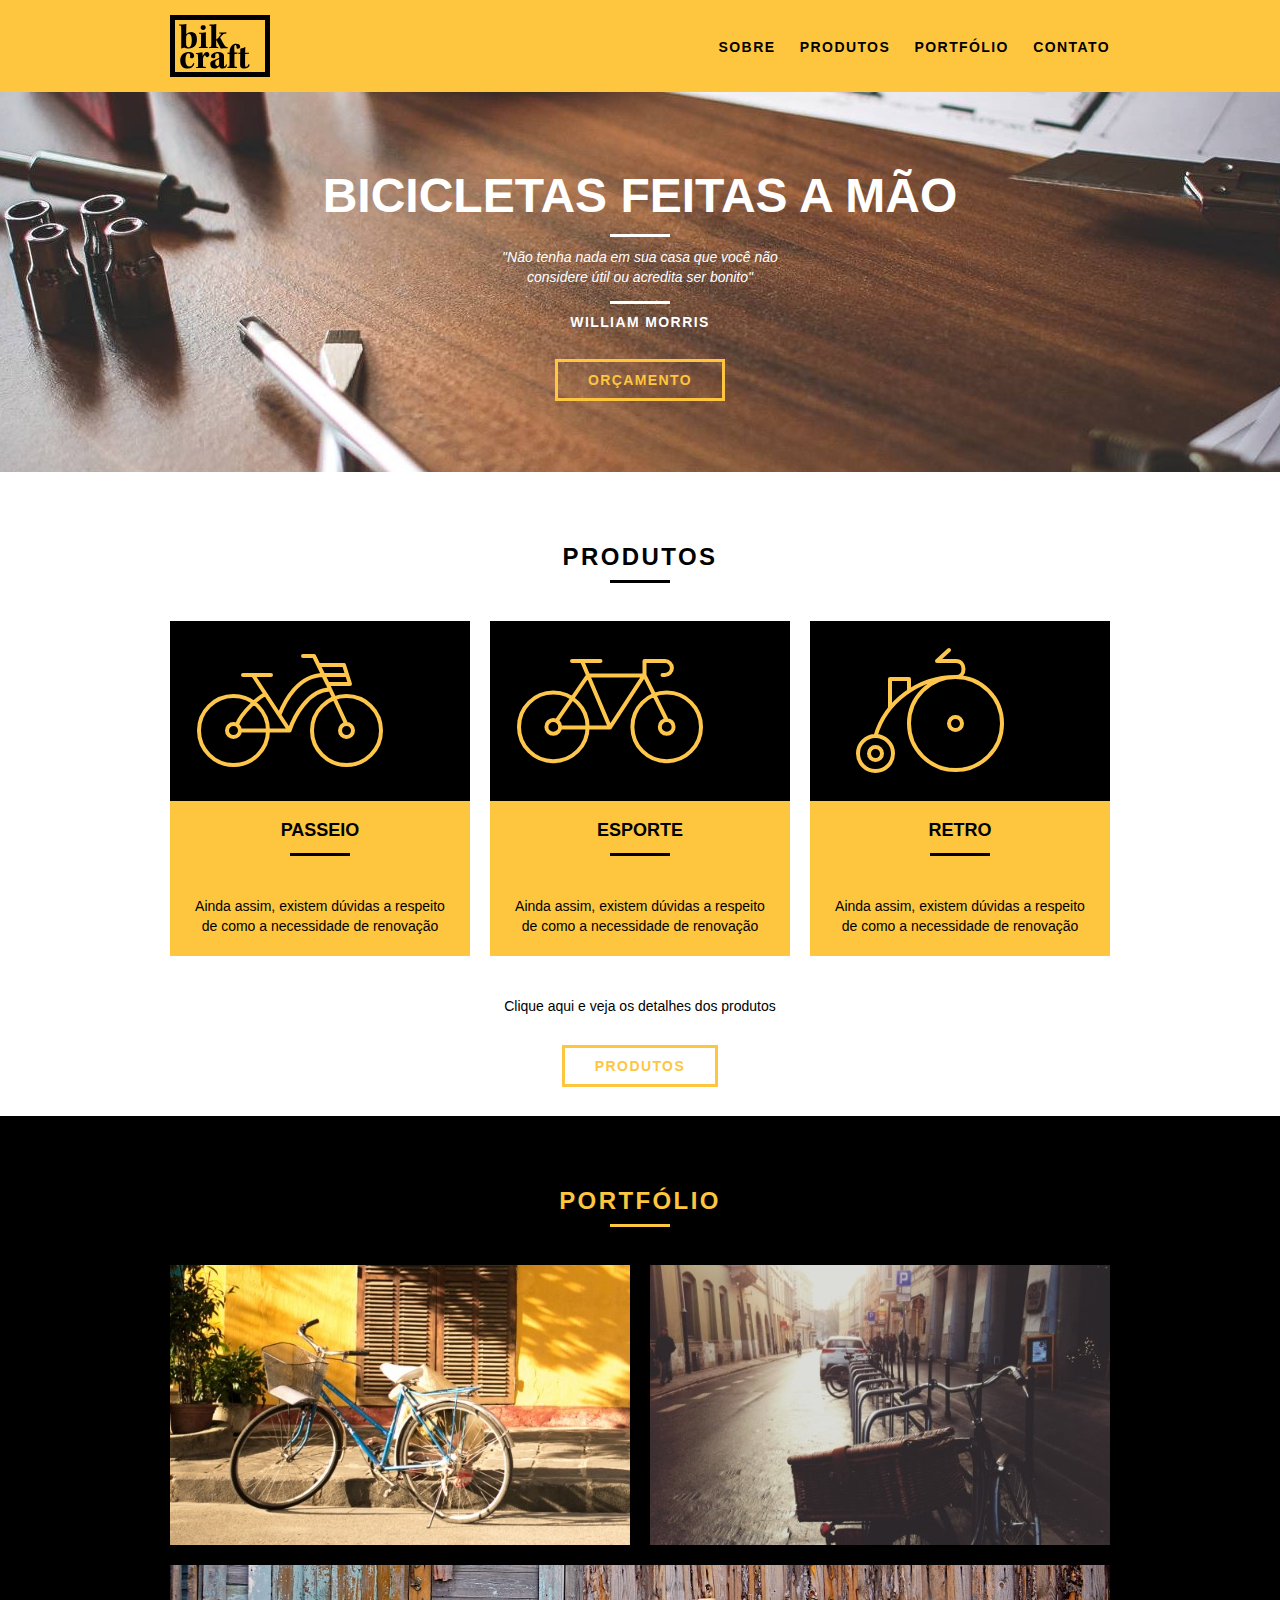
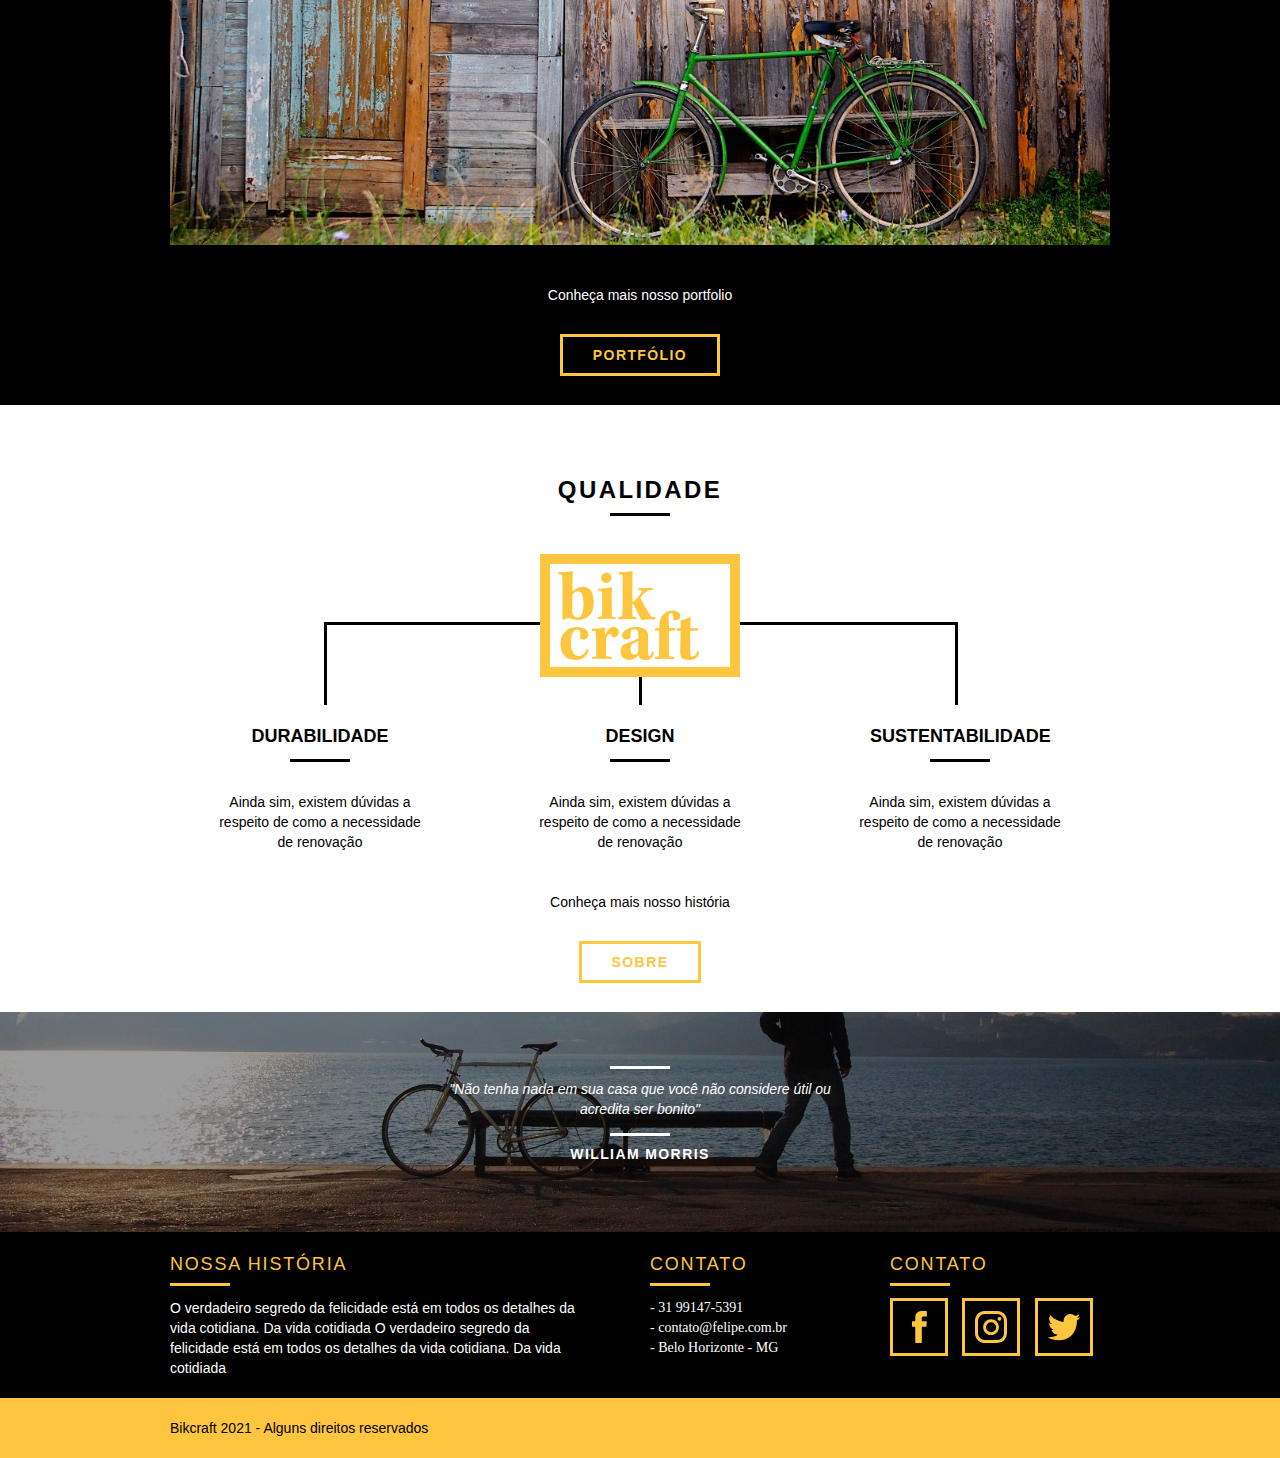
<file: index.html>
<!DOCTYPE html>
<html lang="en">

<head>
    <meta charset="UTF-8">
    <meta name="viewport" content="width=device-width, initial-scale=1.0">
    <title>Bikcraft</title>
    <link rel="stylesheet" href="css/normalize.css">
    <link rel="stylesheet" href="css/reset.css">
    <link rel="stylesheet" href="css/grid.css">
    <link rel="stylesheet" href="css/style.css">
</head>

<body>
    <header class="header">
        <div class="container">
            <a href="index.html" class="grid-4">
                <img src="img/bikcraft.svg" alt="logo">
            </a>
            <nav class="header_menu grid-12">
                <ul>
                    <li>
                        <a href="sobre.html">Sobre</a>
                        <a href="produtos.html">Produtos</a>
                        <a href="portfolio.html">Portfólio</a>
                        <a href="contato.html">Contato</a>
                    </li>
                </ul>
            </nav>
        </div>
    </header>

    <section class="introducao">
        <div class="container">
            <h1>Bicicletas Feitas a Mão</h1>
            <blockquote class="quote-externo">
                <p>"Não tenha nada em sua casa que você não considere útil ou acredita ser bonito"</p>
                <cite>WILLIAM MORRIS</cite>
            </blockquote>
            <a href="produtos.html" class="btn">Orçamento</a>
        </div>
    </section>

    <section class="produtos container">
        <h2 class="subtitulo">Produtos</h2>
        <ul class="produtos_lista">
            <li class="grid-1-3">
                <div class="produtos_icone">
                    <img src="img/produtos/passeio.svg" alt="Bikcraft Passeio">
                </div>
                <h3>Passeio</h3>
                <p>Ainda assim, existem dúvidas a respeito de como a necessidade de renovação</p>
            </li>
            <li class="grid-1-3">
                <div class="produtos_icone">
                    <img src="img/produtos/esporte.svg" alt="Bikcraft Esporte">
                </div>
                <h3>Esporte</h3>
                <p>Ainda assim, existem dúvidas a respeito de como a necessidade de renovação</p>
            </li>
            <li class="grid-1-3">
                <div class="produtos_icone">
                    <img src="img/produtos/retro.svg" alt="Bikcraft Retro">
                </div>
                <h3>Retro</h3>
                <p>Ainda assim, existem dúvidas a respeito de como a necessidade de renovação</p>
            </li>
        </ul>
        <div class="call">
            <p>Clique aqui e veja os detalhes dos produtos</p>
            <a href="produtos.html" class="btn-preto">Produtos</a>
        </div>
    </section>

    <section class="portfolio">
        <div class="container">
            <h2 class="subtitulo">Portfólio</h2>
            <ul class="portfolio_lista">
                <li class="grid-8"><img src="img/portfolio/passeio.jpg" alt=""></li>
                <li class="grid-8"><img src="img/portfolio/retro.jpg" alt=""></li>
                <li class="grid-16"><img src="img/portfolio/esporte.jpg" alt=""></li>
            </ul>
            <div class="call">
                <p>Conheça mais nosso portfolio</p>
                <a href="produtos.html" class="btn">Portfólio</a>
            </div>
        </div>
    </section>

    <section class="qualidade container">
        <h2 class="subtitulo">Qualidade</h2>
        <img src="img/bikcraft-qualidade.svg" alt="Bikcraft">
        <ul class="qualidade_lista">
            <li class="grid-1-3">
                <h3>Durabilidade</h3>
                <p>Ainda sim, existem dúvidas a respeito de como a necessidade de renovação</p>
            </li>
            <li class="grid-1-3">
                <h3>Design</h3>
                <p>Ainda sim, existem dúvidas a respeito de como a necessidade de renovação</p>
            </li>
            <li class="grid-1-3">
                <h3>Sustentabilidade</h3>
                <p>Ainda sim, existem dúvidas a respeito de como a necessidade de renovação</p>
            </li>
        </ul>
        <div class="call">
            <p>Conheça mais nosso história</p>
            <a href="sobre.html" class="btn-preto">Sobre</a>
        </div>
    </section>

    <section class="quebra">
        <blockquote class="quote-externo container">
            <p>"Não tenha nada em sua casa que você não considere útil ou acredita ser bonito"</p>
            <cite>WILLIAM MORRIS</cite>
        </blockquote>
    </section>

    <footer>
        <div class="footer">
            <div class="container">
                <div class="grid-8 footer_historia">
                    <h3>Nossa História</h3>
                    <p>O verdadeiro segredo da felicidade está em todos os detalhes da vida cotidiana. Da vida cotidiada O verdadeiro segredo da felicidade está em todos os detalhes da vida cotidiana. Da vida cotidiada
                    </p>
                </div>
                <div class="grid-4 footer_contato">
                    <h3>Contato</h3>
                    <ul>
                        <li>- 31 99147-5391</li>
                        <li>- contato@felipe.com.br</li>
                        <li>- Belo Horizonte - MG</li>
                    </ul>
                </div>
                <div class="grid-4 footer_redes">
                    <h3>Contato</h3>
                    <ul>
                        <li><a href="https://facebook.com" target="_blank"><img src="img/redes-sociais/facebook.svg" alt=""></a></li>
                        <li><a href="https://instagram.com" target="_blank"><img src="img/redes-sociais/instagram.svg" alt=""></a></li>
                        <li><a href="https://twitter.com" target="_blank"><img src="img/redes-sociais/twitter.svg" alt=""></a></li>
                    </ul>
                </div>
            </div>
        </div>
        <div class="copy">
            <div class="container">
                <p class="grid-16">Bikcraft 2021 - Alguns direitos reservados</p>
            </div>
        </div>
    </footer>
</body>

</html>
</file>
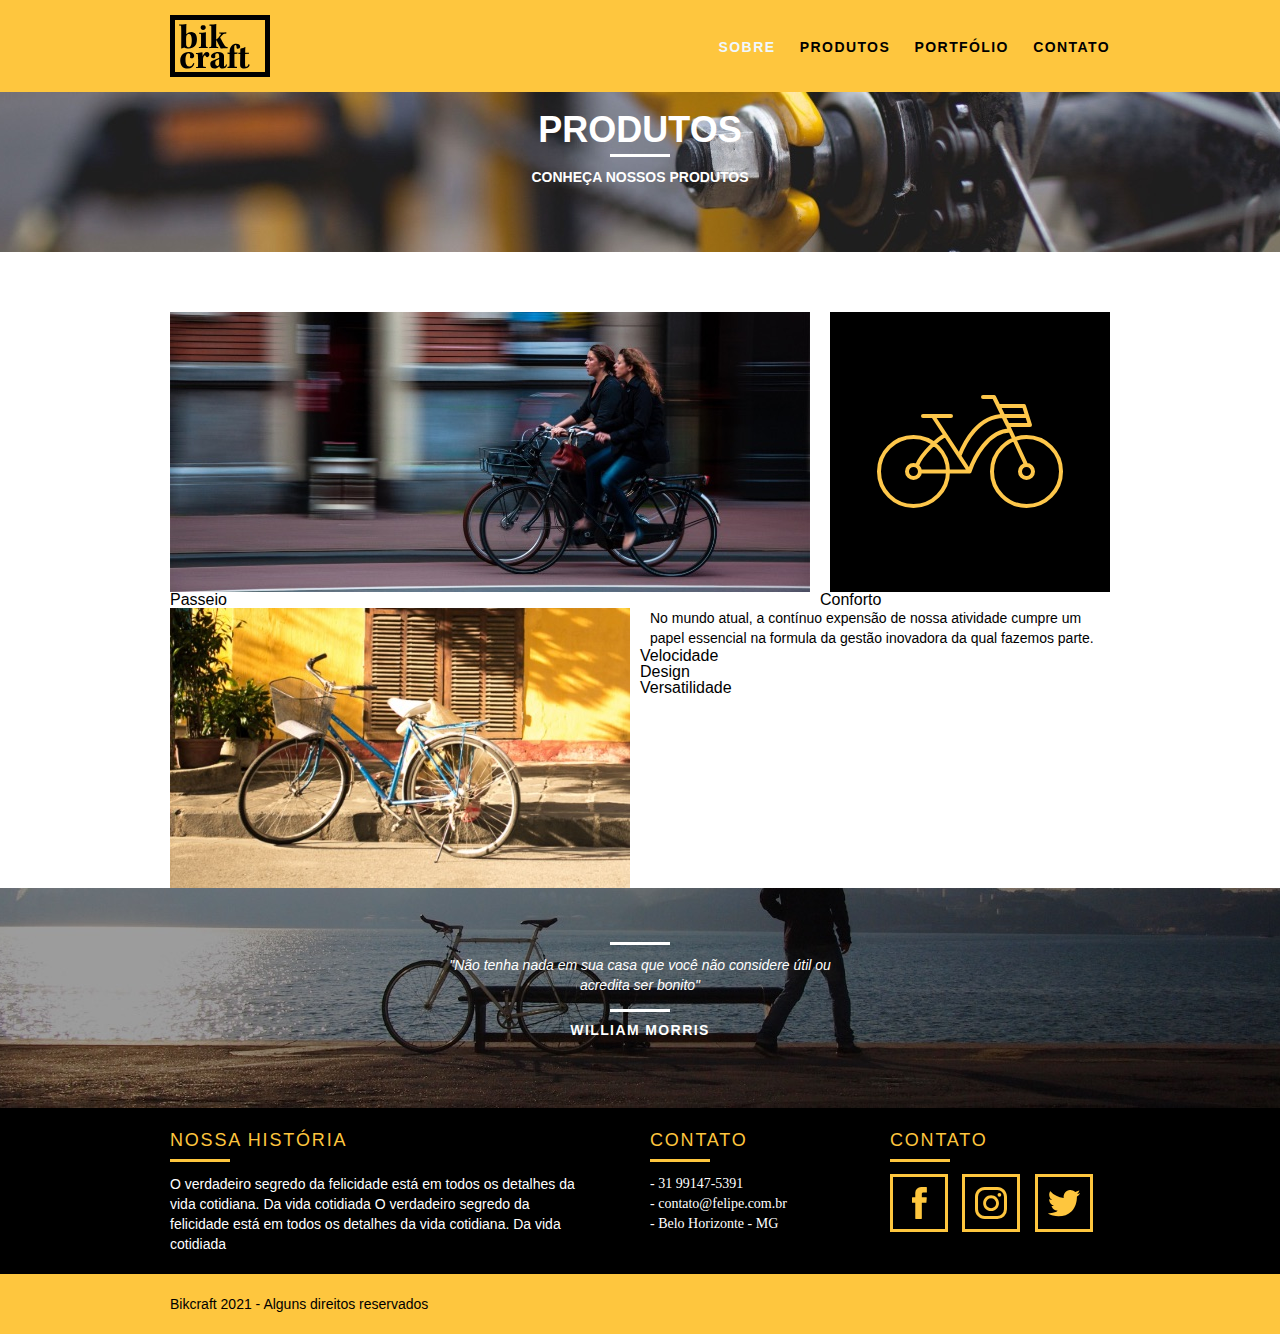
<file: produtos.html>
<!DOCTYPE html>
<html lang="en">

<head>
    <meta charset="UTF-8">
    <meta name="viewport" content="width=device-width, initial-scale=1.0">
    <title>Sobre</title>
    <link rel="stylesheet" href="css/normalize.css">
    <link rel="stylesheet" href="css/reset.css">
    <link rel="stylesheet" href="css/grid.css">
    <link rel="stylesheet" href="css/style.css">
    <link rel="stylesheet" href="css/produtos.css">
</head>

<body>
    <header class="header">
        <div class="container">
            <a href="index.html" class="grid-4">
                <img src="img/bikcraft.svg" alt="logo">
            </a>
            <nav class="header_menu grid-12">
                <ul>
                    <li>
                        <a href="sobre.html" class="menu-ativo">Sobre</a>
                        <a href="produtos.html">Produtos</a>
                        <a href="portfolio.html">Portfólio</a>
                        <a href="contato.html">Contato</a>
                    </li>
                </ul>
            </nav>
        </div>
    </header>

    <section class="introducao-interna interna-produtos">
        <div class="container">
            <h1>Produtos</h1>
            <p>Conheça nossos produtos</p>
        </div>
    </section>

    <section class="container produto-item">
        <div class="grid-11">
            <img src="img/produtos/bikcraft-passeio-1.jpg" alt="">
            <h2>Passeio</h2>
        </div>
        <div class="grid-5 produto-icone">
            <img src="img/produtos/passeio.svg" alt="">
        </div>
        <div class="grid-8">
            <img src="img/produtos/bikcraft-passeio-2.jpg" alt="">
        </div>
        <div class="grid-8">
            <p>No mundo atual, a contínuo expensão de nossa atividade cumpre um papel essencial na formula da gestão inovadora da qual fazemos parte.</p>
        </div>
        <ul>
            <li>Conforto</li>
            <li>Velocidade</li>
            <li>Design</li>
            <li>Versatilidade</li>
        </ul>
    </section>

    <section class="quebra">
        <blockquote class="quote-externo container">
            <p>"Não tenha nada em sua casa que você não considere útil ou acredita ser bonito"</p>
            <cite>WILLIAM MORRIS</cite>
        </blockquote>
    </section>

    <footer>
        <div class="footer">
            <div class="container">
                <div class="grid-8 footer_historia">
                    <h3>Nossa História</h3>
                    <p>O verdadeiro segredo da felicidade está em todos os detalhes da vida cotidiana. Da vida cotidiada O verdadeiro segredo da felicidade está em todos os detalhes da vida cotidiana. Da vida cotidiada
                    </p>
                </div>
                <div class="grid-4 footer_contato">
                    <h3>Contato</h3>
                    <ul>
                        <li>- 31 99147-5391</li>
                        <li>- contato@felipe.com.br</li>
                        <li>- Belo Horizonte - MG</li>
                    </ul>
                </div>
                <div class="grid-4 footer_redes">
                    <h3>Contato</h3>
                    <ul>
                        <li><a href="https://facebook.com" target="_blank"><img src="img/redes-sociais/facebook.svg" alt=""></a></li>
                        <li><a href="https://instagram.com" target="_blank"><img src="img/redes-sociais/instagram.svg" alt=""></a></li>
                        <li><a href="https://twitter.com" target="_blank"><img src="img/redes-sociais/twitter.svg" alt=""></a></li>
                    </ul>
                </div>
            </div>
        </div>
        <div class="copy">
            <div class="container">
                <p class="grid-16">Bikcraft 2021 - Alguns direitos reservados</p>
            </div>
        </div>
    </footer>
</body>

</html>
</file>
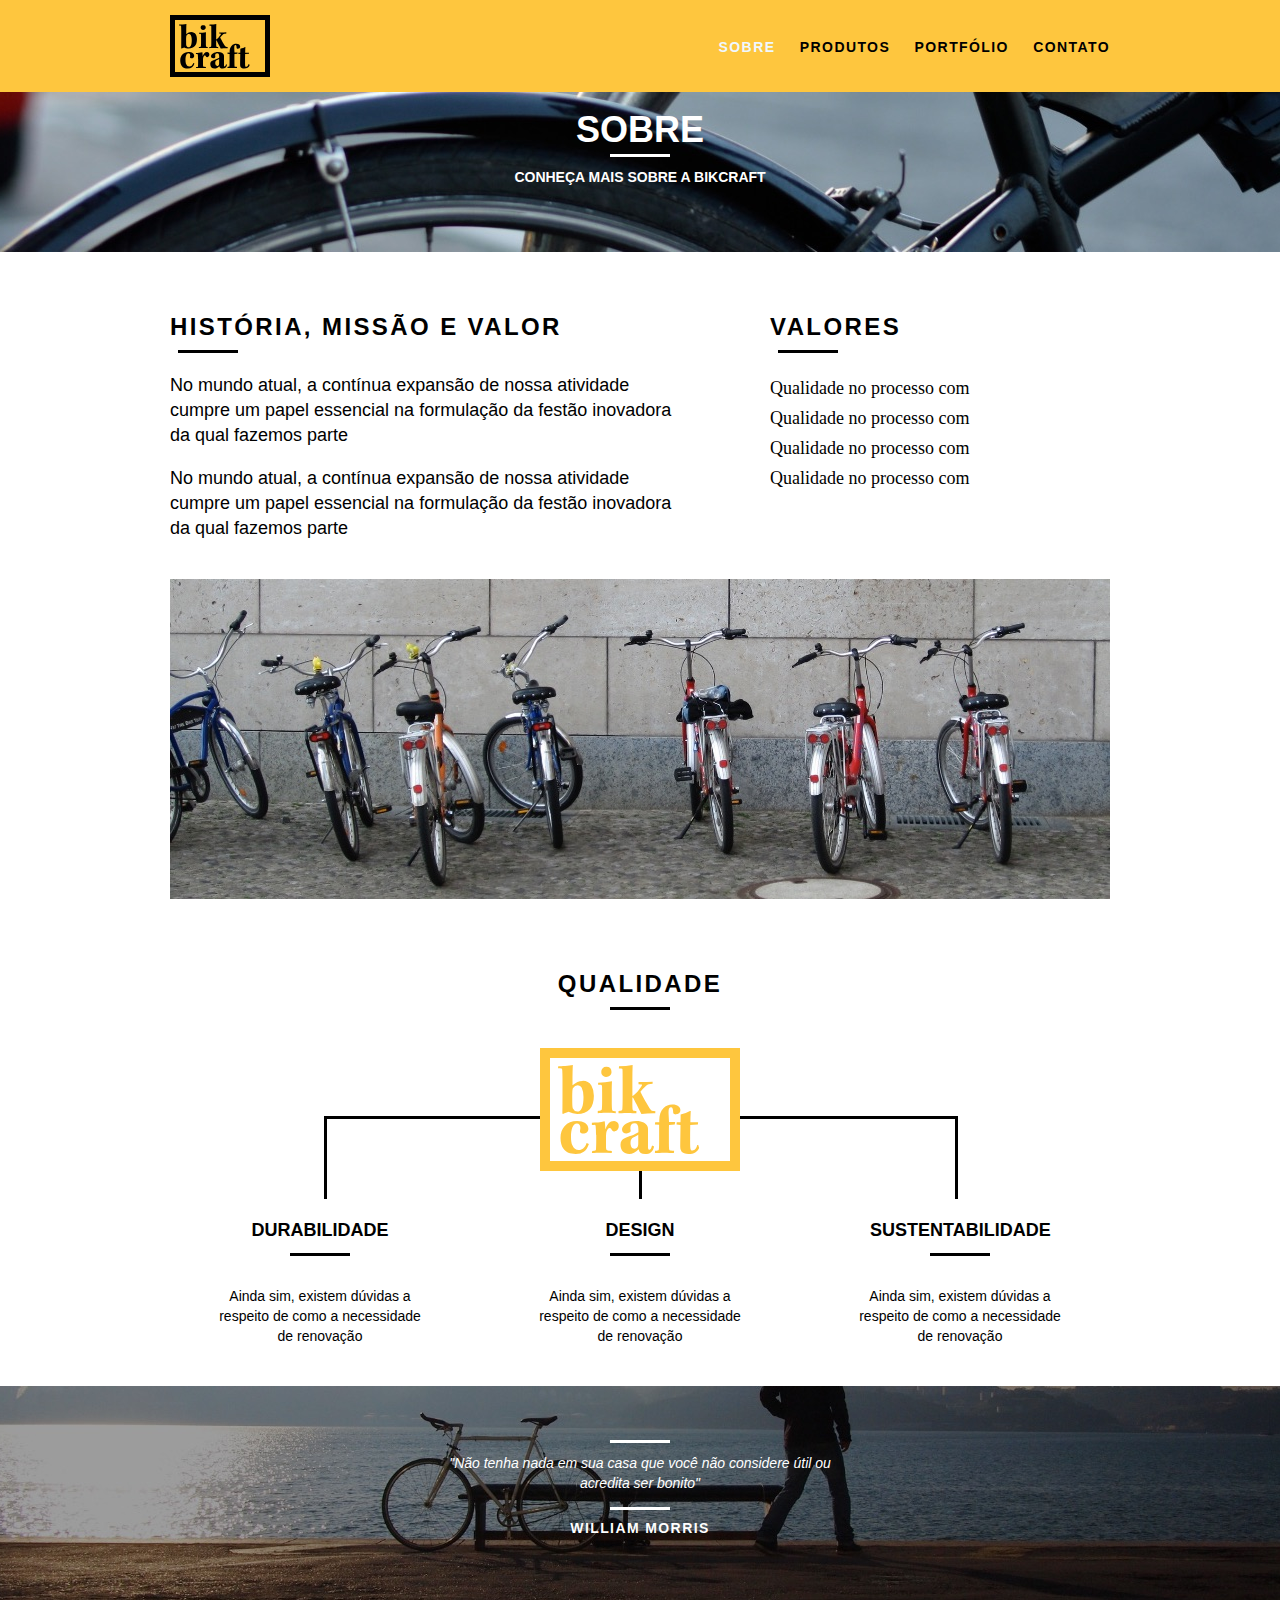
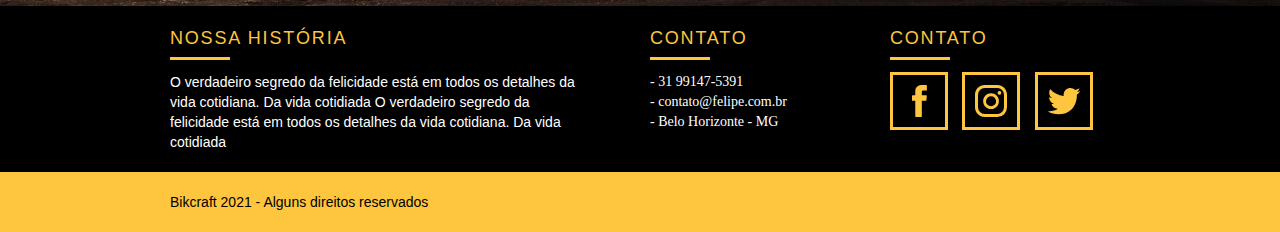
<file: sobre.html>
<!DOCTYPE html>
<html lang="en">

<head>
    <meta charset="UTF-8">
    <meta name="viewport" content="width=device-width, initial-scale=1.0">
    <title>Sobre</title>
    <link rel="stylesheet" href="css/normalize.css">
    <link rel="stylesheet" href="css/reset.css">
    <link rel="stylesheet" href="css/grid.css">
    <link rel="stylesheet" href="css/style.css">
    <link rel="stylesheet" href="css/sobre.css">
</head>

<body>
    <header class="header">
        <div class="container">
            <a href="index.html" class="grid-4">
                <img src="img/bikcraft.svg" alt="logo">
            </a>
            <nav class="header_menu grid-12">
                <ul>
                    <li>
                        <a href="sobre.html" class="menu-ativo">Sobre</a>
                        <a href="produtos.html">Produtos</a>
                        <a href="portfolio.html">Portfólio</a>
                        <a href="contato.html">Contato</a>
                    </li>
                </ul>
            </nav>
        </div>
    </header>

    <section class="introducao-interna interna-sobre">
        <div class="container">
            <h1>Sobre</h1>
            <p>Conheça mais sobre a Bikcraft</p>
        </div>
    </section>

    <section class="missao-sobre container">
        <div class="grid-10">
            <h2 class="subtitulo-interno">História, Missão e valor</h2>
            <p>No mundo atual, a contínua expansão de nossa atividade cumpre um papel essencial na formulação da festão inovadora da qual fazemos parte</p>
            <p>No mundo atual, a contínua expansão de nossa atividade cumpre um papel essencial na formulação da festão inovadora da qual fazemos parte</p>
        </div>
        <div class="grid-6">
            <h2 class="subtitulo-interno">Valores</h2>
            <ul>
                <li>Qualidade no processo com</li>
                <li>Qualidade no processo com</li>
                <li>Qualidade no processo com</li>
                <li>Qualidade no processo com</li>
            </ul>
        </div>
        <div class="grid-16 foto-equipe">
            <img src="img/equipe-bikcraft.jpg" alt="Equipe Bikcraft">
        </div>
    </section>

    <section class="qualidade container">
        <h2 class="subtitulo">Qualidade</h2>
        <img src="img/bikcraft-qualidade.svg" alt="Bikcraft">
        <ul class="qualidade_lista">
            <li class="grid-1-3">
                <h3>Durabilidade</h3>
                <p>Ainda sim, existem dúvidas a respeito de como a necessidade de renovação</p>
            </li>
            <li class="grid-1-3">
                <h3>Design</h3>
                <p>Ainda sim, existem dúvidas a respeito de como a necessidade de renovação</p>
            </li>
            <li class="grid-1-3">
                <h3>Sustentabilidade</h3>
                <p>Ainda sim, existem dúvidas a respeito de como a necessidade de renovação</p>
            </li>
        </ul>
    </section>

    <section class="quebra">
        <blockquote class="quote-externo container">
            <p>"Não tenha nada em sua casa que você não considere útil ou acredita ser bonito"</p>
            <cite>WILLIAM MORRIS</cite>
        </blockquote>
    </section>

    <footer>
        <div class="footer">
            <div class="container">
                <div class="grid-8 footer_historia">
                    <h3>Nossa História</h3>
                    <p>O verdadeiro segredo da felicidade está em todos os detalhes da vida cotidiana. Da vida cotidiada O verdadeiro segredo da felicidade está em todos os detalhes da vida cotidiana. Da vida cotidiada
                    </p>
                </div>
                <div class="grid-4 footer_contato">
                    <h3>Contato</h3>
                    <ul>
                        <li>- 31 99147-5391</li>
                        <li>- contato@felipe.com.br</li>
                        <li>- Belo Horizonte - MG</li>
                    </ul>
                </div>
                <div class="grid-4 footer_redes">
                    <h3>Contato</h3>
                    <ul>
                        <li><a href="https://facebook.com" target="_blank"><img src="img/redes-sociais/facebook.svg" alt=""></a></li>
                        <li><a href="https://instagram.com" target="_blank"><img src="img/redes-sociais/instagram.svg" alt=""></a></li>
                        <li><a href="https://twitter.com" target="_blank"><img src="img/redes-sociais/twitter.svg" alt=""></a></li>
                    </ul>
                </div>
            </div>
        </div>
        <div class="copy">
            <div class="container">
                <p class="grid-16">Bikcraft 2021 - Alguns direitos reservados</p>
            </div>
        </div>
    </footer>
</body>

</html>
</file>
<file: css/grid.css>
*, *:before, *:after {
  -webkit-box-sizing: border-box; 
  -moz-box-sizing: border-box; 
  box-sizing: border-box;
}

.container {
	width: 960px;
	margin: 0 auto;
	padding: 0px;
	position: relative;
}

.container:after, .container:before {
	content: " ";
	display: table;
}

.container:after {
	clear: both;
}

.grid-1, .grid-2, .grid-3, .grid-4, .grid-5, .grid-6, .grid-7, .grid-8, .grid-9, .grid-10, .grid-11, .grid-12, .grid-13, .grid-14, .grid-15, .grid-16, .grid-1-3 {
	float: left;
	margin-left: 10px;
	margin-right: 10px;
}

.grid-1 	{width: 40px;}
.grid-2 	{width: 100px;}
.grid-3 	{width: 160px;}
.grid-4 	{width: 220px;}
.grid-5 	{width: 280px;}
.grid-6 	{width: 340px;}
.grid-7 	{width: 400px;}
.grid-8 	{width: 460px;}
.grid-9 	{width: 520px;}
.grid-10 	{width: 580px;}
.grid-11 	{width: 640px;}
.grid-12 	{width: 700px;}
.grid-13 	{width: 760px;}
.grid-14 	{width: 820px;}
.grid-15 	{width: 880px;}
.grid-16 	{width: 940px;}
.grid-1-3	{width: 300px;}

@media only screen and (min-width: 788px) and (max-width: 979px) {

.container {
	width: 768px;
}

.grid-1		{width: 28px;}
.grid-2		{width: 76px;}
.grid-3		{width: 124px;}
.grid-4		{width: 172px;}
.grid-5		{width: 220px;}
.grid-6		{width: 268px;}
.grid-7		{width: 316px;}
.grid-8		{width: 364px;}
.grid-9		{width: 412px;}
.grid-10	{width: 460px;}
.grid-11	{width: 508px;}
.grid-12	{width: 556px;}
.grid-13	{width: 604px;}
.grid-14	{width: 652px;}
.grid-15	{width: 700px;}
.grid-16	{width: 748px;}
.grid-1-3	{width: 236px;}

}

@media only screen and (max-width: 787px) {
.container {
	width: 300px;
}

.grid-1, .grid-2, .grid-3, .grid-4, .grid-5, .grid-6, .grid-7, .grid-8, .grid-9, .grid-10, .grid-11, .grid-12, .grid-13, .grid-14, .grid-15, .grid-16, .grid-1-3 {
	width: 300px;
	margin: 0 0 20px 0;
	float: none;
}

}
</file>
<file: css/style.css>
body {
  font-family: Arial, Helvetica, sans-serif;
}

p {
 
  
  font-size: 14px;
  line-height: 20px;
}
img {
  display: block;
}

.btn {
  border: 3px solid #fec63e;
  padding: 10px 30px;
  color: #fec63e;
  font-size: 14px;
  line-height: 20px;
  text-transform: uppercase;
  text-decoration: none;
  font-weight: bold;
  letter-spacing: 0.1em;
}

.btn:hover {
  color: white;
  border: 3px solid white;
}

.btn-preto {
  border: 3px solid #fec63e;
  padding: 10px 30px;
  color: #fec63e;
  font-size: 14px;
  line-height: 20px;
  text-transform: uppercase;
  text-decoration: none;
  font-weight: bold;
  letter-spacing: 0.1em;
}

.btn-preto:hover {
  color: black;
  border: 3px solid black;
}

.subtitulo {
  font-size: 24px;
  line-height: 30px;
  font-weight: bold;
  letter-spacing: 0.1em;
  color: black;
  text-transform: uppercase;
  text-align: center;
  padding-top: 30px;
  padding-bottom: 30px;
}

.subtitulo:after {
  content: "";
  display: block;
  width: 60px;
  height: 3px;
  background: black;
  margin: 8px auto;
}

.subtitulo-interno {
  font-size: 24px;
  line-height: 30px;
  font-weight: bold;
  letter-spacing: 0.1em;
  color: black;
  text-transform: uppercase;
  margin-bottom: 20px;
}

.subtitulo-interno:after {
  content: "";
  display: block;
  width: 60px;
  height: 3px;
  background: black;
  margin: 8px;
}

.header {
  position: fixed;
  top: 0;
  width: 100%;
  background: #fec63e;
  padding: 15px 0;
  z-index: 10;
}

.header_menu {
  text-align: right;
}

.header_menu ul li {
  margin-left: 20px;
  margin-top: 20px;
}

.header_menu ul li a {
  color: black;
  text-transform: uppercase;
  margin-left: 20px;
  font-weight: bold;
  letter-spacing: 0.1em;
  font-size: 14px;
  line-height: 25px;
  text-decoration: none;
}

.header_menu ul li a:hover {
  color: white;
}

.header_menu ul li a.menu-ativo {
  color: aliceblue;
}

.introducao {
  width: 100%;
  height: 380px;
  background: url("../img/bg.jpg") no-repeat center;
  background-size: cover;
  margin-top: 92px;
  text-align: center;
  padding-top: 80px;
}

.introducao h1 {
  font-size: 48px;
  color: white;
  font-weight: bold;
  text-transform: uppercase;
}

.quote-externo {
  max-width: 320px;
  margin: 0 auto;
  color: white;
  margin-bottom: 40px;
}

.quote-externo p {
  font-style: italic;
}

.quote-externo p:before,
.quote-externo p:after {
  content: "";
  display: block;
  width: 60px;
  height: 3px;
  background: white;
  margin: 14px auto 10px auto;
}

.quote-externo cite {
  font-style: normal;
  font-weight: bold;
  font-size: 14px;
  letter-spacing: 0.1em;
}

.introducao-interna {
  width: 100%;
  margin-top: 92px;
  height: 160px;
  background-size: cover;
}

.introducao-interna {
  font-size: 36px;
  color: white;
  font-weight: bold;
  text-transform: uppercase;
  text-align: center;
  padding-top: 20px;
}

.introducao-interna h1::after {
  content: "";
  display: block;
  width: 60px;
  height: 3px;
  background: white;
  margin: 6px auto 10px auto;
}

.produtos {
  padding: 40px 0;
}

.produtos_lista li {
  background: #fec63e;
  text-align: center;
}

.produtos_lista li p {
  padding: 10px 20px 20px 20px;
}

.produtos_lista li h3 {
  font-weight: bold;
  font-size: 18px;
  text-transform: uppercase;
  padding: 20px;
  text-align: center;
}

.produtos_lista li h3:after {
  content: "";
  display: block;
  width: 60px;
  height: 3px;
  background: black;
  margin: 14px auto 10px auto;
}

.produtos_icone {
  background: black;
  padding: 20px;
}

.call {
  text-align: center;
}

.call p {
  text-align: center;
  padding: 40px;
  clear: both;
}

.portfolio {
  background: black;
  width: 100%;
  padding: 40px 0;
}

.portfolio h2 {
  color: #fec63e;
}

.portfolio h2::after {
  background: #fec63e;
}

.portfolio_lista li:last-child {
  margin-top: 20px;
}

.portfolio .call p {
  color: white;
}

.qualidade {
  padding: 40px 0;
}

.qualidade::after {
  content: "";
  width: 634px;
  height: 83px;
  display: block;
  background: url("../img/linhas.svg") no-repeat center;
  position: absolute;
  top: 217px;
  right: 162px;
  z-index: -1;
}

.qualidade img {
  margin: 0 auto;
}

.qualidade_lista {
  padding-top: 30px;
  overflow: hidden;
}

.qualidade_lista li {
  text-align: center;
  padding: 0 40px;
}

.qualidade_lista li h3 {
  font-weight: bold;
  font-size: 18px;
  text-transform: uppercase;
  padding: 20px;
  text-align: center;
}

.qualidade_lista li h3:after {
  content: "";
  display: block;
  width: 60px;
  height: 3px;
  background: black;
  margin: 14px auto 10px auto;
}

.quebra {
  width: 100%;
  height: 220px;
  padding-top: 40px;
  background: url(../img/bg-footer.jpg) no-repeat center;
  background-size: cover;
  text-align: center;
}

.quebra .quote-externo {
  max-width: 400px;
}

.footer {
  width: 100%;
  background: black;
  color: white;
  padding: 20px 0;
}

.footer h3 {
  font-size: 18px;
  line-height: 25px;
  color: #fec63e;
  text-transform: uppercase;
  letter-spacing: 0.1em;
}

.footer h3:after {
  content: "";
  display: block;
  width: 60px;
  height: 3px;
  background: #fec63e;
  margin: 6px 0 12px 0;
}

.footer_historia {
  padding-right: 40px;
}

.footer_contato ul li{
  font-size: 14px;
  line-height: 20px;
  font-family: Georgia, "Times New Roman", Times, serif;
}


.footer_redes ul li{
  display: inline-block;
  margin-right: 10px;
}

.footer_redes ul li a{
  border: 3px solid #fec63e;
  display: block;
  padding: 10px;
}

.footer_redes ul li a:hover{
  border: 3px solid white;
}

.copy {
  width: 100%;
  background: #fec63e;
  padding: 20px 0;
}
</file>
<file: css/produtos.css>
.interna-produtos {
  background: url("../img/bg-produtos.jpg") no-repeat center;
  background-size: cover;
}

.produto-item {
  padding-top: 60px;
}

.produto-icone {
  background-color: black;
  padding: 70px 0;
}

.produto-icone img {
  margin: 0 auto;
}
</file>
<file: css/sobre.css>
.interna-sobre {
  background: url("../img/bg-sobre.jpg") no-repeat center;
}

.missao-sobre {
  padding-top: 60px;
}

.missao-sobre p {
  font-size: 18px;
  line-height: 25px;
  margin-bottom: 1em;
  padding-right: 60px;
}

.missao-sobre ul li {
  font-family: Georgia, 'Times New Roman', Times, serif;
  font-size: 18px;
  line-height: 30px;
}

.foto-equipe {
  padding-top: 20px;
}
</file>
